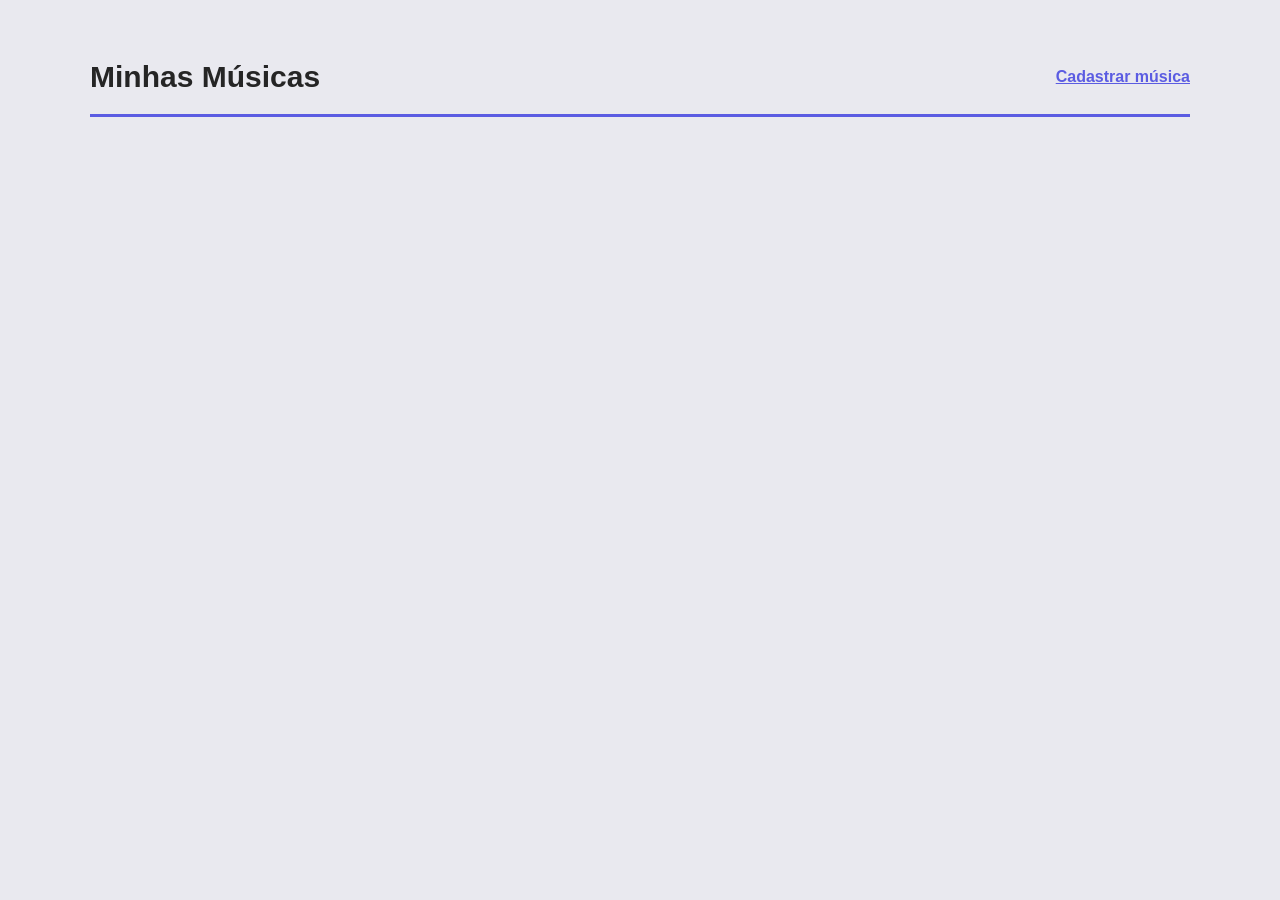
<file: index.html>
<!DOCTYPE html>
<html lang="pt-BR">
<head>
    <meta charset="UTF-8">
    <meta name="viewport" content="width=device-width, initial-scale=1.0">
    <title>Minhas Músicas</title>
    <link rel="stylesheet" href="index.css">
</head>
<body>

    <header>
        <h1>Minhas Músicas</h1>
        <a href="cadastrar.html">Cadastrar música</a>
    </header>

    <main>
        <section id="listaMusicas"></section>
    </main>

    <script src="index.js"></script>
</body>
</html>
</file>
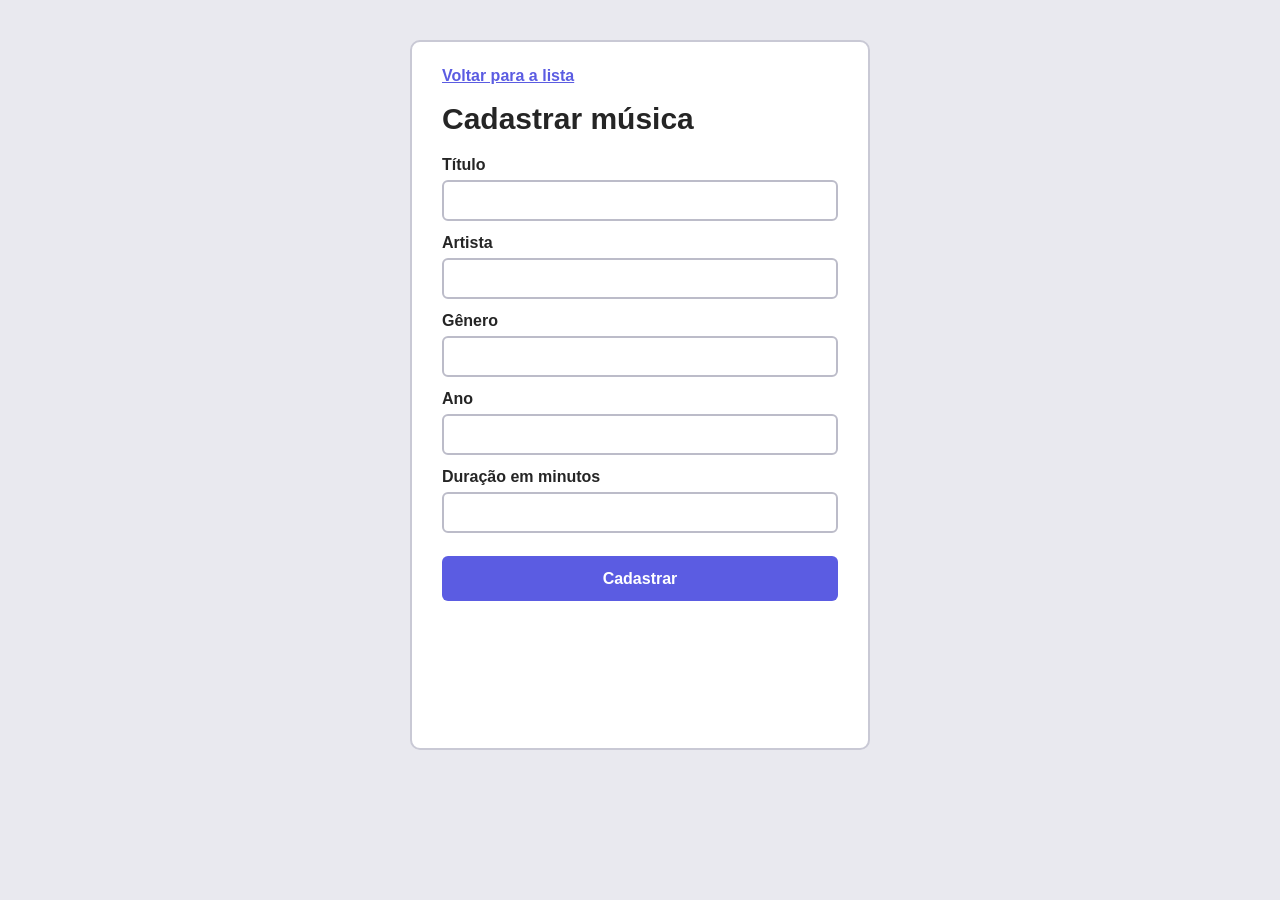
<file: cadastrar.html>
<!DOCTYPE html>
<html lang="pt-BR">
<head>
    <meta charset="UTF-8">
    <meta name="viewport" content="width=device-width, initial-scale=1.0">
    <title>Cadastrar música</title>
    <link rel="stylesheet" href="cadastrar.css">
    <script src="cadastrar.js" defer></script>
</head>
<body>

    <main>

        <a class="voltar" href="index.html">Voltar para a lista</a>

        <h1>Cadastrar música</h1>

        <section>

            <label for="titulo">Título</label>
            <input type="text" id="titulo">

            <label for="artista">Artista</label>
            <input type="text" id="artista">

            <label for="genero">Gênero</label>
            <input type="text" id="genero">

            <label for="ano">Ano</label>
            <input type="number" id="ano">

            <label for="duracao">Duração em minutos</label>
            <input type="number" id="duracao">

            <button id="botaoCadastrar">Cadastrar</button>

        </section>

    </main>

    <script src="cadastrar.js"></script>
</body>
</html>
</file>
<file: index.css>
* {
    margin: 0;
    padding: 0;
    box-sizing: border-box;
}

body {
    font-family: Arial, sans-serif;
    background-color: #e9e9ef;
    color: #252525;
}

header {
    max-width: 1100px;
    margin: 40px auto 0;
    padding: 20px 0;
    border-bottom: 3px solid #5b5ce2;

    display: flex;
    justify-content: space-between;
    align-items: center;
}

header h1 {
    font-size: 30px;
}

header a {
    color: #5b5ce2;
    font-weight: bold;
    text-decoration: underline;
    font-size: 16px;
}

header a:hover {
    color: #4142b8;
}

main {
    max-width: 1100px;
    margin: 25px auto;
}

#listaMusicas {
    display: flex;
    flex-direction: column;
    gap: 15px;
}

.musica {
    background-color: white;
    border: 2px solid #c9c9d5;
    border-radius: 10px;
    padding: 18px 20px;
}

.musica h2 {
    font-size: 23px;
    margin-bottom: 4px;
}

.artista {
    font-size: 17px;
    margin-bottom: 5px;
}

.detalhes {
    color: #777;
    font-size: 14px;
    margin-bottom: 14px;
}

.acoes {
    display: flex;
    gap: 10px;
}

.editar,
.apagar {
    padding: 8px 15px;
    border-radius: 6px;
    font-size: 15px;
    font-weight: bold;
    cursor: pointer;
}

.editar {
    color: #5b5ce2;
    border: 2px solid #5b5ce2;
    background-color: white;
    text-decoration: none;
}

.editar:hover {
    background-color: #5b5ce2;
    color: white;
}

.apagar {
    color: #d92d20;
    border: 2px solid #d92d20;
    background-color: white;
}

.apagar:hover {
    background-color: #d92d20;
    color: white;
}

@media (max-width: 1150px) {
    header,
    main {
        margin-left: 20px;
        margin-right: 20px;
    }
}

@media (max-width: 600px) {
    header {
        flex-direction: column;
        gap: 15px;
        align-items: flex-start;
    }
}
</file>
<file: cadastrar.css>
* {
    margin: 0;
    padding: 0;
    box-sizing: border-box;
}

body {
    font-family: Arial, sans-serif;
    background-color: #e9e9ef;
    color: #252525;
}

main {
    width: 460px;
    margin: 40px auto;
    background-color: white;
    padding: 25px 30px;
    border-radius: 10px;
    border: 2px solid #c9c9d5;
    min-height: 710px;
}

.voltar {
    display: inline-block;
    color: #5b5ce2;
    font-size: 16px;
    font-weight: bold;
    margin-bottom: 17px;
}

.voltar:hover {
    color: #4142b8;
}

h1 {
    font-size: 30px;
    margin-bottom: 20px;
}

section {
    display: flex;
    flex-direction: column;
}

label {
    font-size: 16px;
    font-weight: bold;
    margin-bottom: 6px;
}

input {
    width: 100%;
    height: 41px;
    padding: 8px 12px;
    margin-bottom: 13px;
    border: 2px solid #bcbcc9;
    border-radius: 6px;
    font-size: 15px;
    outline: none;
}

input:focus {
    border-color: #5b5ce2;
}

button {
    width: 100%;
    height: 45px;
    margin-top: 10px;
    background-color: #5b5ce2;
    color: white;
    border: none;
    border-radius: 6px;
    font-size: 16px;
    font-weight: bold;
    cursor: pointer;
}

button:hover {
    background-color: #4142b8;
}

@media (max-width: 520px) {
    main {
        width: calc(100% - 30px);
        margin: 20px auto;
        padding: 25px 20px;
    }
}
</file>
